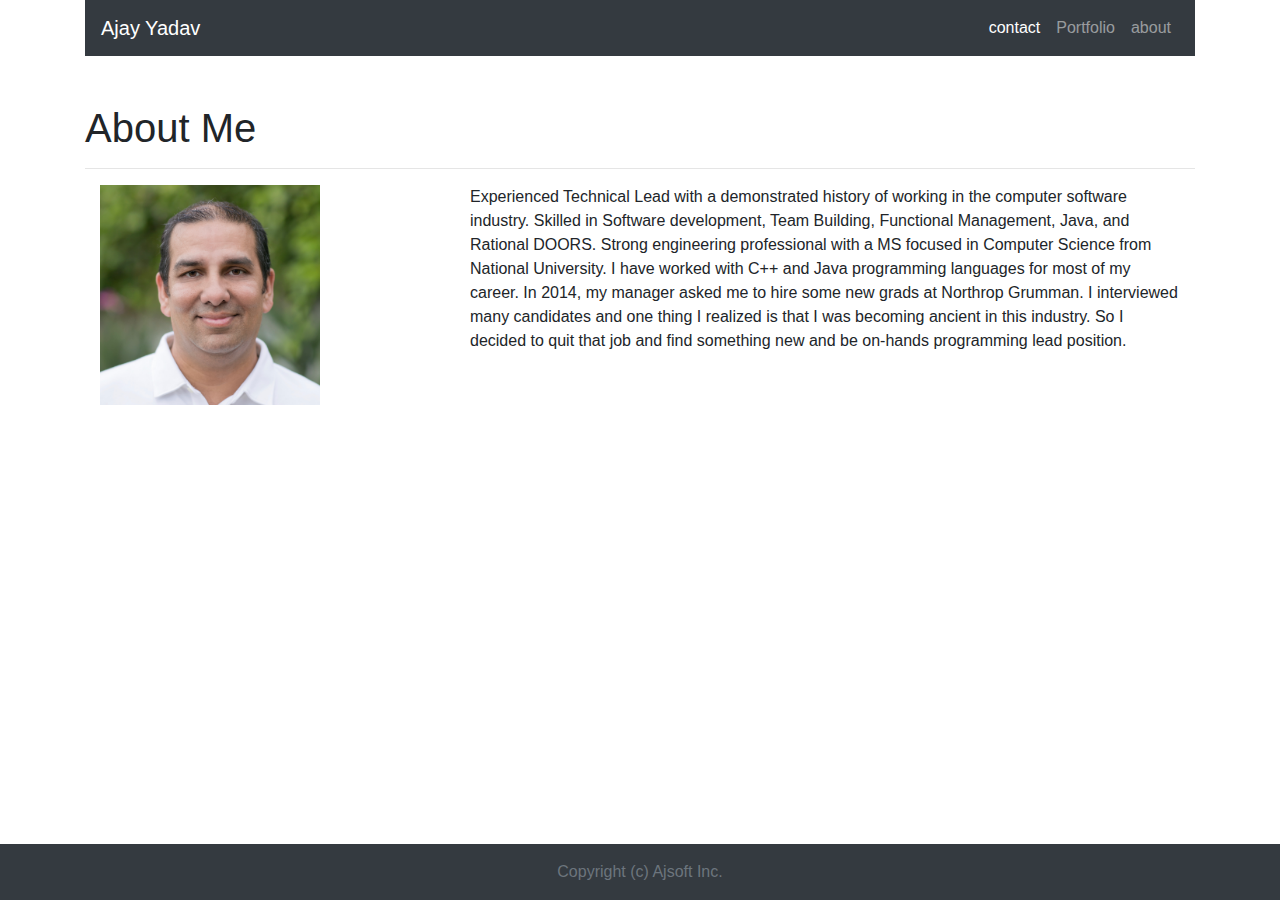
<file: index.html>
<!doctype html>
<html lang="en" class="h-100">

<head>
    <title>Portfolio</title>
    <link rel="stylesheet" href="https://stackpath.bootstrapcdn.com/bootstrap/4.3.1/css/bootstrap.min.css" integrity="sha384-ggOyR0iXCbMQv3Xipma34MD+dH/1fQ784/j6cY/iJTQUOhcWr7x9JvoRxT2MZw1T" crossorigin="anonymous">
    <!-- <link rel="stylesheet" href="./assets/css/bootstrap4.css"> -->
    <link rel="stylesheet" href="./assets/css/style.css">

    <!-- <link rel="canonical" href="https://getbootstrap.com/docs/4.3/examples/sticky-footer/"> -->

</head>

<body class="d-flex flex-column h-100">

    <div class="container">
        <nav class="navbar navbar-expand-lg navbar-dark bg-dark">
            <a class="navbar-brand" href="./index.html">Ajay Yadav</a>
            <button class="navbar-toggler" type="button" data-toggle="collapse" data-target="#navbarNavDropdown"
                aria-controls="navbarNavDropdown" aria-expanded="false" aria-label="Toggle navigation">
                <span class="navbar-toggler-icon"></span>
            </button>
            <div id="navbarNavDropdown" class="navbar-collapse collapse">

                <ul class="navbar-nav ml-auto w-100 justify-content-end">
                    <li class="nav-item active">
                        <a class="nav-link" href="./contact.html">contact <span class="sr-only">(current)</span></a>
                    </li>
                    <li class="nav-item">
                        <a class="nav-link" href="./portfolio.html">Portfolio</a>
                    </li>
                    <li class="nav-item">
                        <a class="nav-link" href="./index.html">about</a>
                    </li>
                </ul>
            </div>
        </nav>
    </div>

    <main role="main" class="flex-shrink-0">
        <div class="container">
            <h1 class="mt-5 h1-responsive">About Me</h1>
            <hr>
            <div class="container">
                <!-- <h1>About Me</h1> -->
                <div class="row">
                    <div class="col-md-4">
                        <div class="imgAbt">
                            <img width="220" height="220" src="./assets/images/bio.jpg" />
                        </div>
                    </div>
                    <div class="col-md-8">
                        <p>Experienced Technical Lead with a demonstrated history of working in the computer software
                            industry. Skilled in Software development, Team Building, Functional Management, Java, and
                            Rational DOORS. Strong engineering professional with a MS focused in Computer Science from
                            National University. I have worked with C++ and Java programming languages for most of my
                            career. In 2014, my manager asked me to hire some new grads at Northrop Grumman. I
                            interviewed many candidates and one thing I realized is that I was becoming ancient in this
                            industry. So I decided to quit that job and find something new and be on-hands programming
                            lead position.</p>
                    </div>
                </div>
            </div>
        </div>
    </main>

    <footer class="footer mt-auto py-3 bg-dark">
        <div class="container">
            <span class="text-muted">Copyright (c) Ajsoft Inc.</span>
        </div>
    </footer>
    <script src="https://code.jquery.com/jquery-3.3.1.slim.min.js"
        integrity="sha384-q8i/X+965DzO0rT7abK41JStQIAqVgRVzpbzo5smXKp4YfRvH+8abtTE1Pi6jizo"
        crossorigin="anonymous"></script>
    <script src="https://cdnjs.cloudflare.com/ajax/libs/popper.js/1.14.7/umd/popper.min.js"
        integrity="sha384-UO2eT0CpHqdSJQ6hJty5KVphtPhzWj9WO1clHTMGa3JDZwrnQq4sF86dIHNDz0W1"
        crossorigin="anonymous"></script>
    <script src="https://stackpath.bootstrapcdn.com/bootstrap/4.3.1/js/bootstrap.min.js"
        integrity="sha384-JjSmVgyd0p3pXB1rRibZUAYoIIy6OrQ6VrjIEaFf/nJGzIxFDsf4x0xIM+B07jRM"
        crossorigin="anonymous"></script>
</body>

</html>
</file>
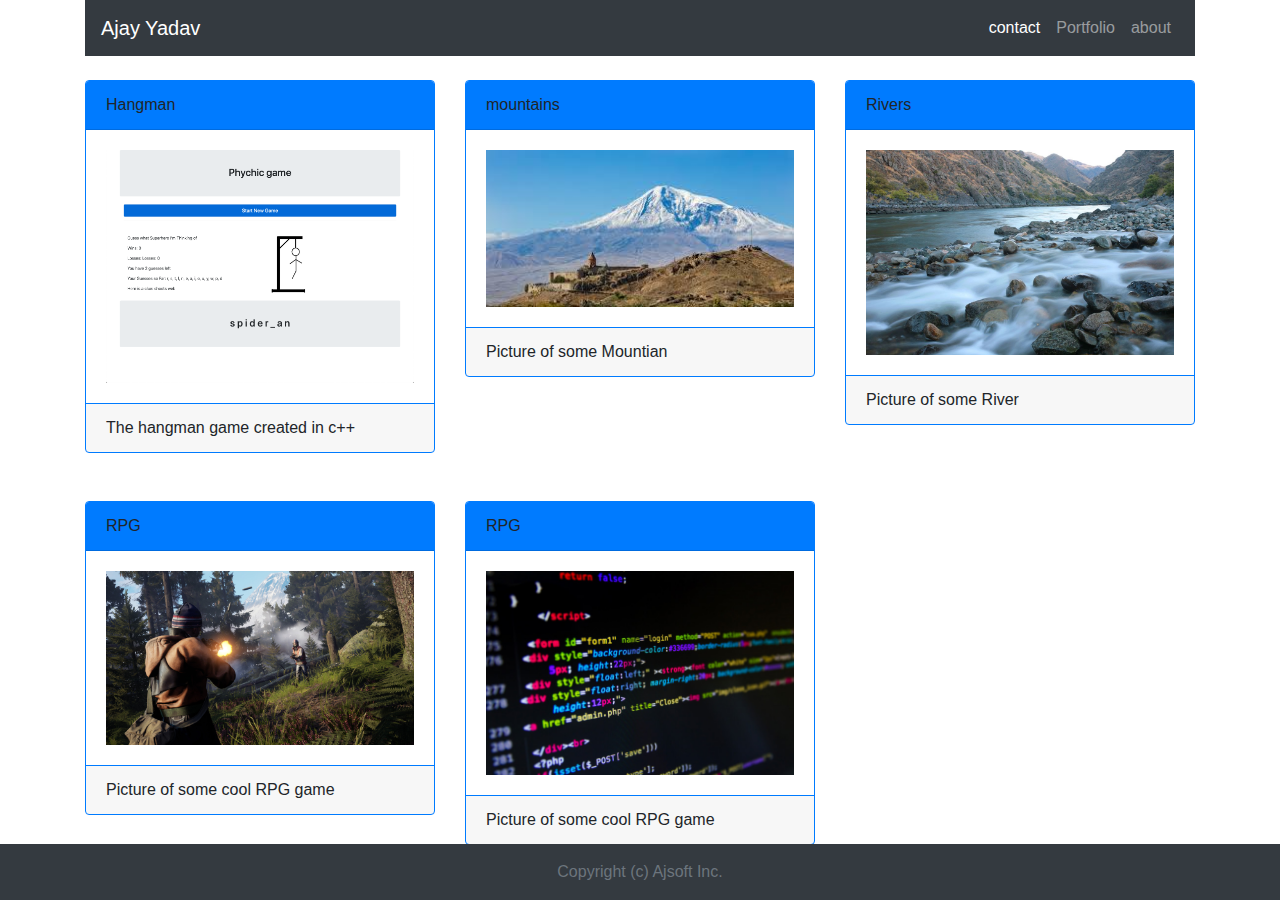
<file: portfolio.html>
<!doctype html>
<html lang="en" class="h-100">

<head>
    <title>Portfolio</title>
    <!-- <link rel="stylesheet" href="https://stackpath.bootstrapcdn.com/bootstrap/4.3.1/css/bootstrap.min.css" integrity="sha384-ggOyR0iXCbMQv3Xipma34MD+dH/1fQ784/j6cY/iJTQUOhcWr7x9JvoRxT2MZw1T" crossorigin="anonymous"> -->
    <link rel="stylesheet" href="./assets/css/bootstrap4.css">
    <link rel="stylesheet" href="./assets/css/style.css">
</head>

<body class="d-flex flex-column h-100">

    <div class="container">
        <nav class="navbar navbar-expand-lg navbar-dark bg-dark">
            <a class="navbar-brand" href="./index.html">Ajay Yadav</a>
            <button class="navbar-toggler" type="button" data-toggle="collapse" data-target="#navbarNavDropdown"
                aria-controls="navbarNavDropdown" aria-expanded="false" aria-label="Toggle navigation">
                <span class="navbar-toggler-icon"></span>
            </button>
            <div id="navbarNavDropdown" class="navbar-collapse collapse">

                <ul class="navbar-nav ml-auto w-100 justify-content-end">
                    <li class="nav-item active">
                        <a class="nav-link" href="./contact.html">contact <span class="sr-only">(current)</span></a>
                    </li>
                    <li class="nav-item">
                        <a class="nav-link" href="./portfolio.html">Portfolio</a>
                    </li>
                    <li class="nav-item">
                        <a class="nav-link" href="./index.html">about</a>
                    </li>
                </ul>
            </div>
        </nav>
    </div> <br>

    <div class="container">
        <div class="row">
            <div class="col-sm-4">
                <div class="card border-primary">
                    <div class="card-header bg-primary">Hangman</div>
                    <div class="card-body">
                        <img src="./assets/images/hangman.png" alt="hangman" class="img-responsive" style="width: 100%">
                    </div>
                    <div class="card-footer border-primary">The hangman game created in c++</div>
                </div>
            </div>
            <div class="col-sm-4">
                <div class="card border-primary">
                    <div class="card-header bg-primary">mountains</div>
                    <div class="card-body">
                        <img src="./assets/images/mountains.jpeg" alt="mountains" class="img-responsive"
                            style="width: 100%">
                    </div>
                    <div class="card-footer border-primary">Picture of some Mountian</div>
                </div>
            </div>
            <div class="col-sm-4">
                <div class="card border-primary">
                    <div class="card-header bg-primary">Rivers</div>
                    <div class="card-body">
                        <img src="./assets/images/rivers.jpg" alt="Rivers" class="img-responsive" style="width: 100%">
                    </div>
                    <div class="card-footer border-primary">Picture of some River</div>
                </div>
            </div>
        </div>
    </div> <br> <br>
    <div class="container">
        <div class="row">
            <div class="col-sm-4">
                <div class="card border-primary">
                    <div class="card-header bg-primary">RPG</div>
                    <div class="card-body">
                        <img src="./assets/images/rpg.png" alt="rpg" class="img-responsive" style="width: 100%">
                    </div>
                    <div class="card-footer border-primary">Picture of some cool RPG game</div>
                </div>
            </div>
            <div class="col-sm-4">
                <div class="card border-primary">
                    <div class="card-header bg-primary">RPG</div>
                    <div class="card-body">
                        <img src="./assets/images/sourcecode1.jpg" alt="sourcecode1" class="img-responsive"
                            style="width: 100%">
                    </div>
                    <div class="card-footer border-primary">Picture of some cool RPG game</div>
                </div>
            </div>

        </div>
    </div>



    <footer class="footer mt-auto py-3 bg-dark">
        <div class="container">
            <span class="text-muted">Copyright (c) Ajsoft Inc.</span>
        </div>
    </footer>
    <script src="assets/js/main.js"></script>
    <script src="https://code.jquery.com/jquery-3.3.1.slim.min.js"
        integrity="sha384-q8i/X+965DzO0rT7abK41JStQIAqVgRVzpbzo5smXKp4YfRvH+8abtTE1Pi6jizo"
        crossorigin="anonymous"></script>
    <script src="https://cdnjs.cloudflare.com/ajax/libs/popper.js/1.14.7/umd/popper.min.js"
        integrity="sha384-UO2eT0CpHqdSJQ6hJty5KVphtPhzWj9WO1clHTMGa3JDZwrnQq4sF86dIHNDz0W1"
        crossorigin="anonymous"></script>
    <script src="https://stackpath.bootstrapcdn.com/bootstrap/4.3.1/js/bootstrap.min.js"
        integrity="sha384-JjSmVgyd0p3pXB1rRibZUAYoIIy6OrQ6VrjIEaFf/nJGzIxFDsf4x0xIM+B07jRM"
        crossorigin="anonymous"></script>
</body>

</html>
</file>
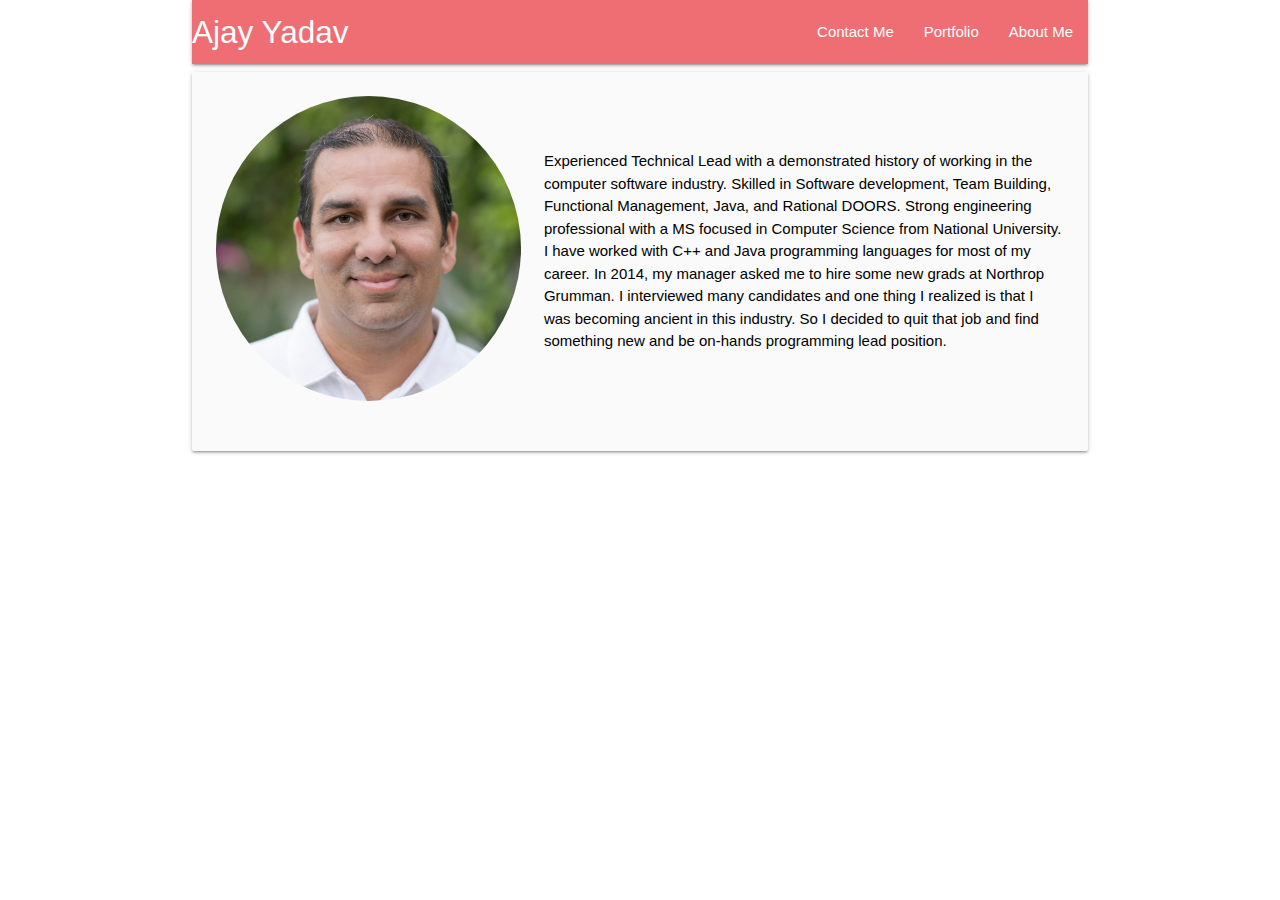
<file: material/index2.html>
<!DOCTYPE html>
<html lang="en">

<head>
    <meta charset="utf-8">
    <meta http-equiv="X-UA-Compatible" content="IE=edge">
    <title>Ajay's Portfolio</title>
    <link rel = "stylesheet" href = "https://fonts.googleapis.com/icon?family=Material+Icons">
    <link rel="stylesheet" href="https://use.fontawesome.com/releases/v5.8.1/css/all.css" integrity="sha384-50oBUHEmvpQ+1lW4y57PTFmhCaXp0ML5d60M1M7uH2+nqUivzIebhndOJK28anvf" crossorigin="anonymous">
    <meta name="viewport" content="width=device-width, initial-scale=1">
    <link rel="stylesheet" href="https://cdnjs.cloudflare.com/ajax/libs/materialize/1.0.0/css/materialize.min.css">
</head>

<body>
        
    <script src="https://cdnjs.cloudflare.com/ajax/libs/jquery/3.3.1/jquery.js"></script>
    <script src="https://cdnjs.cloudflare.com/ajax/libs/materialize/1.0.0/js/materialize.min.js"></script>
    <script src="https://smtpjs.com/v3/smtp.js"></script>
    <script src="../assets/js/main.js"></script>
</body>

</html>
</file>
<file: assets/css/style.css>
.footer{
    position: fixed;
    left: 0;
    bottom: 0;
    width: 100%;
    background-color: grey;
    color: white;
    text-align: center;
}
</file>
